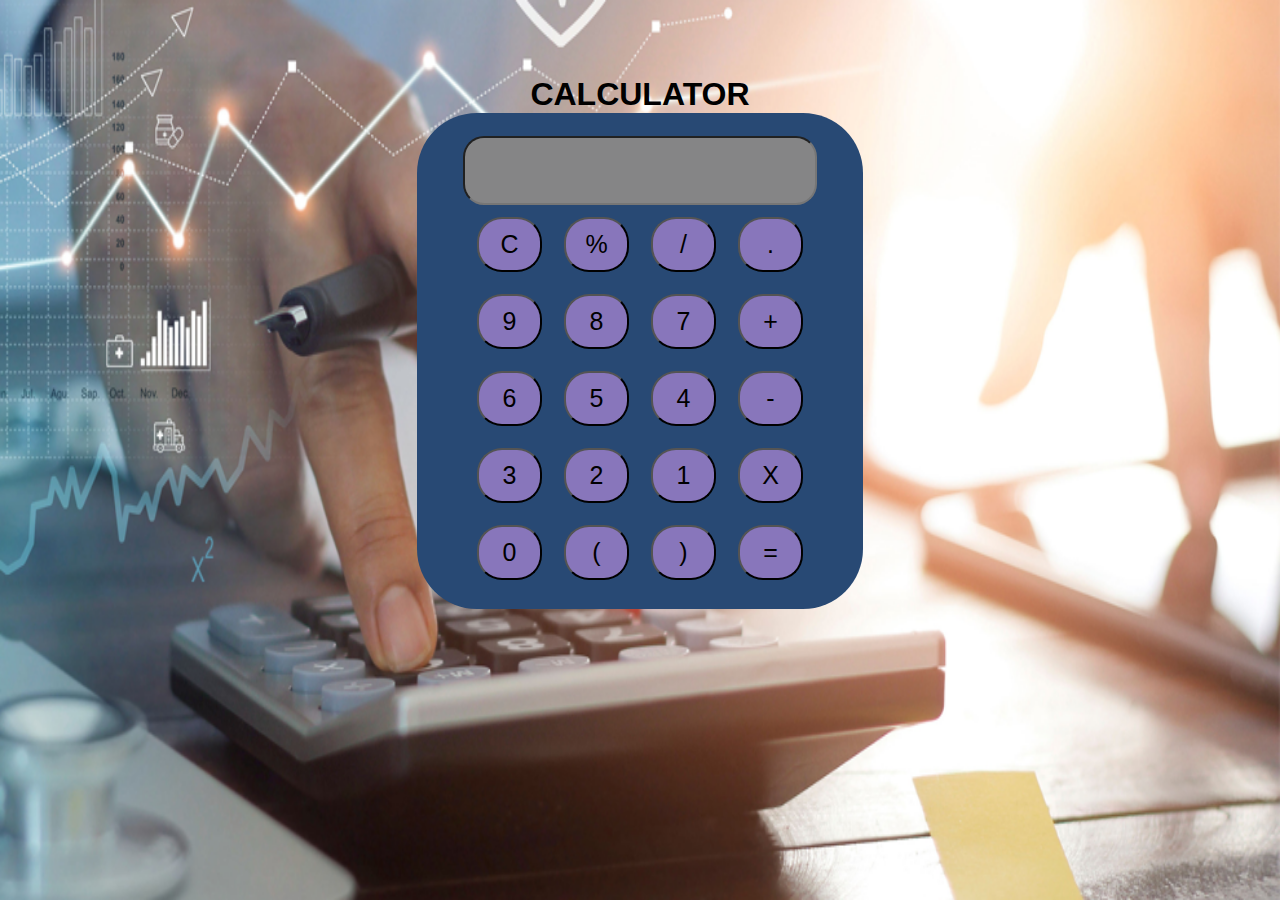
<file: CALCULATOR/index.html>
<!DOCTYPE html>
<html lang="en">

<head>
    <meta charset="UTF-8" />
    <meta name="viewport" content="width=device-width, initial-scale=1.0">
    <meta http-equiv="X-UA-Compatible" content="ie=edge">
    <link rel="stylesheet" href="https://cdnjs.cloudflare.com/ajax/libs/font-awesome/5.15.3/css/all.min.css" />
    <link href="https://fonts.googleapis.com/css2?family=Labrada&family=Work+Sans&display=swap" rel="stylesheet" />
    <link href="https://fonts.googleapis.com/css2?family=Cookie&display=swap" rel="stylesheet">
    <title>CALCULATOR</title>
    <link rel="stylesheet" href="style.css">
</head>

<body>
    <div class="container">
        <br> <br>
        <h1><b>CALCULATOR</b></h1>

        <div class="calculator">
            <input type="text" name="screen" id="display">
            <table>
                <tr>
                    <td><button>C</button></td>
                    <td><button>%</button></td>
                    <td><button>/</button></td>
                    <td><button>.</button></td>
                </tr>
                <tr>
                    <td><button>9</button></td>
                    <td><button>8</button></td>
                    <td><button>7</button></td>
                    <td><button>+</button></td>
                </tr>
                <tr>
                    <td><button>6</button></td>
                    <td><button>5</button></td>
                    <td><button>4</button></td>
                    <td><button>-</button></td>
                </tr>
                <tr>
                    <td><button>3</button></td>
                    <td><button>2</button></td>
                    <td><button>1</button></td>
                    <td><button>X</button></td>
                </tr>
                <tr>
                    <td><button>0</button></td>
                    <td><button>(</button></td>
                    <td><button>)</button></td>
                    <td><button>=</button></td>
                </tr>
            </table>
        </div>
    </div>

</body>
<script src="script.js"></script>

</html>
</file>
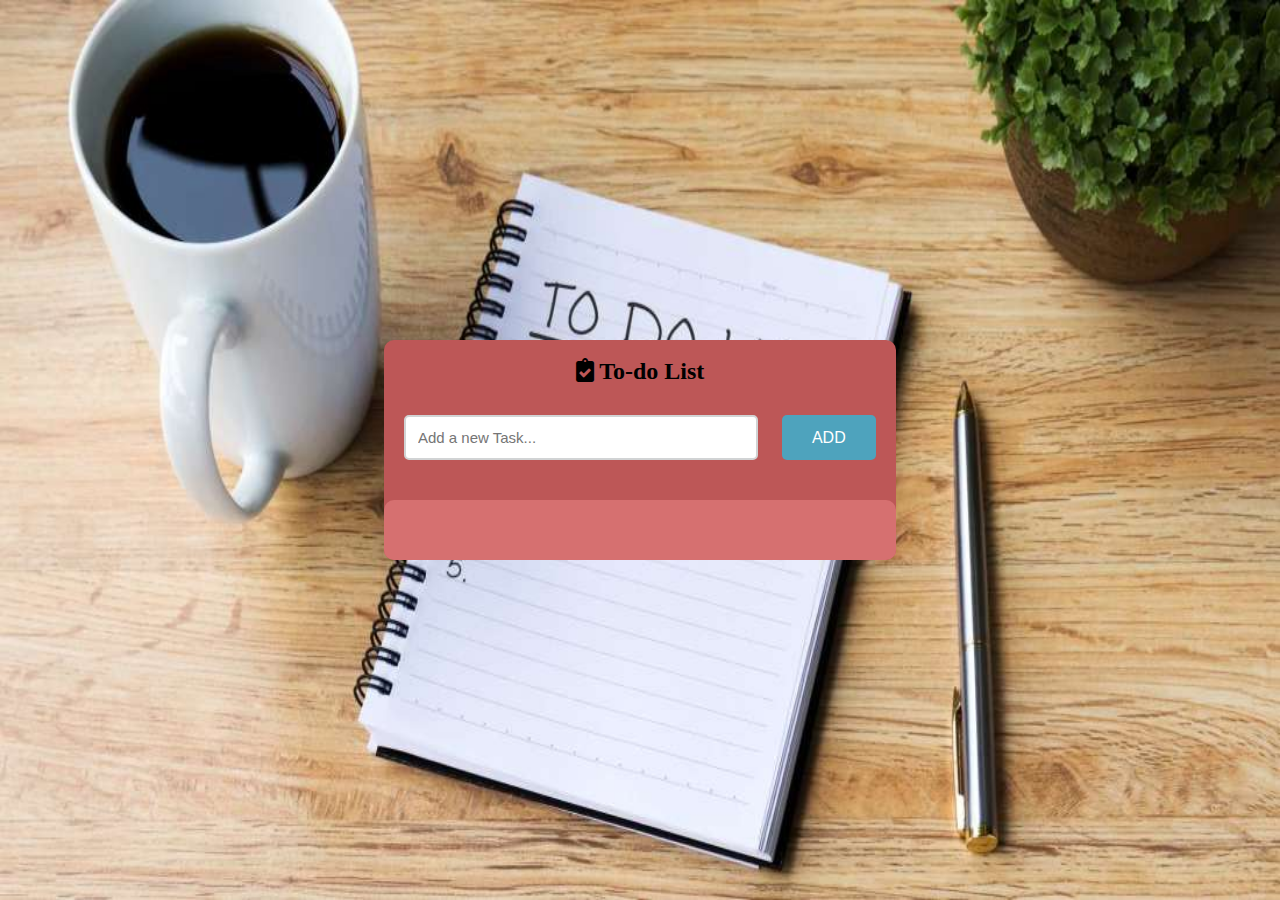
<file: TO-DO-LISTS/index.html>
<!DOCTYPE html>
<html lang="en">

<head>
    <meta charset="UTF-8" />
    <meta name="viewport" content="width=device-width, initial-scale=1.0">
    <meta http-equiv="X-UA-Compatible" content="ie=edge">
    <link rel="stylesheet" href="https://cdnjs.cloudflare.com/ajax/libs/font-awesome/5.15.3/css/all.min.css" />
    <link href="https://fonts.googleapis.com/css2?family=Labrada&family=Work+Sans&display=swap" rel="stylesheet" />
    <title>To Do List</title>
    <link rel="stylesheet" href="style.css">
</head>

<body>
    <div class="container">
        <br>
        <center>
            <h2><i class="fas fa-clipboard-check"></i> To-do List</h2>
        </center>

        <div id="newtask">
            <input type="text" placeholder="Add a new Task...">
            <button id="push">ADD</button>
        </div>
        <div id="tasks"></div>
    </div>
    <script src="script.js"></script>
</body>

</html>
</file>
<file: CALCULATOR/style.css>
* {
    padding: 0;
    margin: 0;
    font-family: 'poppins', sans-serif;
}

body {
    height: 100%;
    background-image: url("img.png");
    color: black;
    background-repeat: no-repeat;
    background-attachment: fixed;
    background-size: 100% 100%;
}

.container {
    text-align: center;
    margin-top: 40px
}

.calculator {
    background-color: #284974;
    padding: 23px;
    border-radius: 60px;
    display: inline-block;
    width: 400px;
    height: 450px;
}

table {
    margin: auto;
}

input {
    border-radius: 21px;
    font-size: 34px;
    height: 65px;
    width: 350px;
    scroll-behavior: smooth;
    background: #858586;
}

button {
    border-radius: 25px;
    font-size: 25px;
    background: #8876bb;
    width: 65px;
    height: 55px;
    margin: 10px;
}
</file>
<file: TO-DO-LISTS/style.css>
* {
    margin: 0;
    padding: 0;
    box-sizing: border-box;
}

body {
    height: 100%;
    background-image: url("img.jpg");
    color: black;
    background-repeat: no-repeat;
    background-attachment: fixed;
    background-size: 100% 100%;
}

.container {
    width: 40%;
    top: 50%;
    left: 50%;
    background: rgb(189, 87, 87);
    border-radius: 10px;
    min-width: 450px;
    position: absolute;
    min-height: 100px;
    transform: translate(-50%, -50%);
}

#newtask {
    position: relative;
    padding: 30px 20px;
}

#newtask input {
    width: 75%;
    height: 45px;
    padding: 12px;
    color: #111111;
    font-weight: 500;
    position: relative;
    border-radius: 5px;
    font-family: 'Poppins', sans-serif;
    font-size: 15px;
    border: 2px solid #d1d3d4;
}

#newtask input:focus {
    outline: none;
    border-color: #7fa9d8;
}

#newtask button {
    position: relative;
    float: right;
    font-weight: 500;
    font-size: 16px;
    background-color: #4ea3bd;
    border: none;
    color: #ffffff;
    cursor: pointer;
    outline: none;
    width: 20%;
    height: 45px;
    border-radius: 5px;
    font-family: 'Poppins', sans-serif;
}

#tasks {
    border-radius: 10px;
    width: 100%;
    position: relative;
    background-color: #d67070;
    padding: 30px 20px;
    margin-top: 10px;
}

.task {
    border-radius: 5px;
    align-items: center;
    justify-content: space-between;
    border: 1px solid #b3bd89;
    cursor: pointer;
    background-color: #c5e1e6;
    height: 50px;
    margin-bottom: 8px;
    padding: 5px 10px;
    display: flex;
}

.task span {
    font-family: 'Poppins', sans-serif;
    font-size: 15px;
    font-weight: 400;
}

.task button {
    background-color: #a40a0a;
    color: #ffffff;
    border: none;
    cursor: pointer;
    outline: none;
    height: 100%;
    width: 40px;
    border-radius: 5px;
}
</file>
